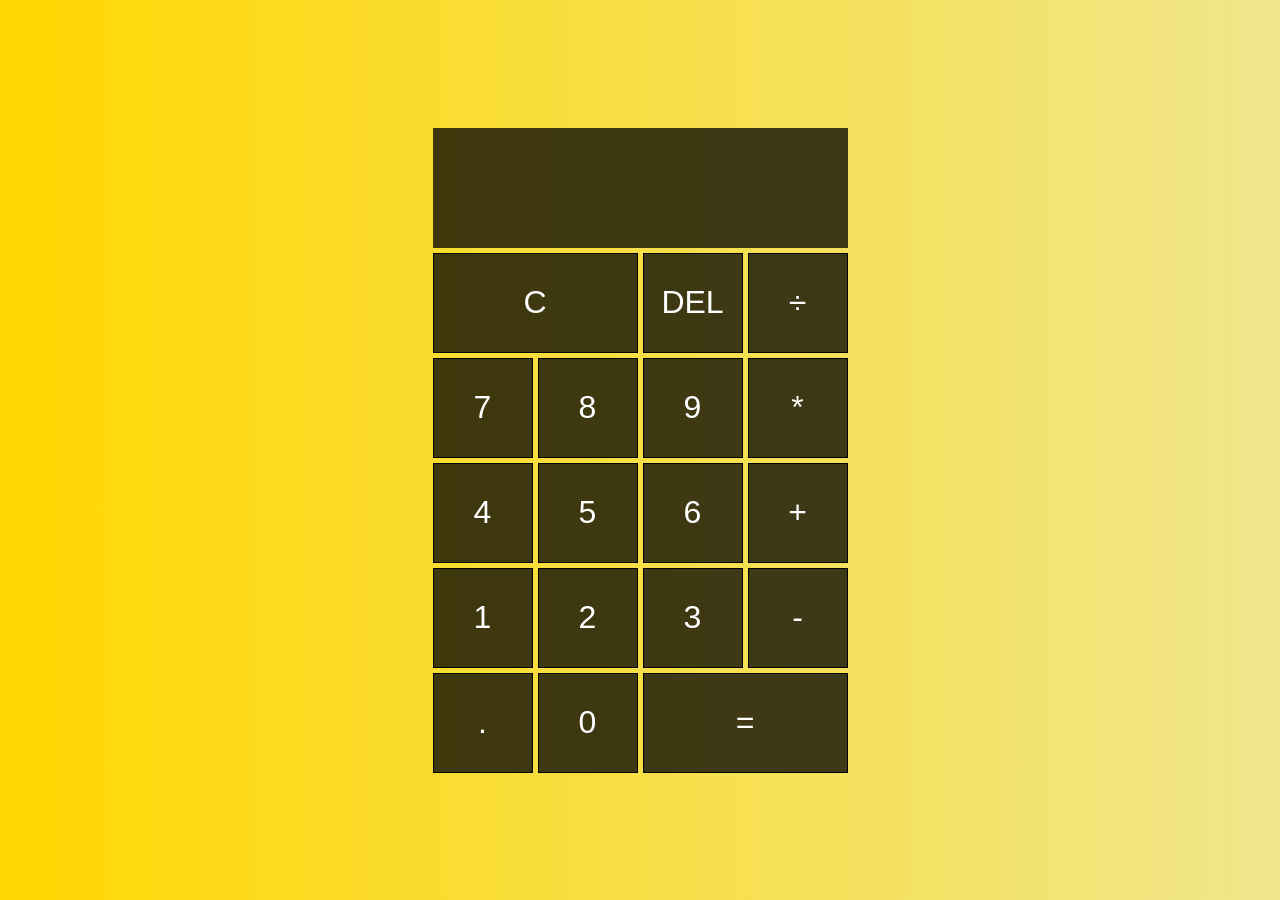
<file: index.html>
<!DOCTYPE html>
<html lang = "en">
<head>
  <meta charset = "UTF-8">
  <meta name = "viewport" content = "width=device-width, initial-scale=1.0">
  <meta http-equiv = "X-UA-Compatible" content = "ie=edge">
  <title>SuperCalc</title>
  <link rel="stylesheet" href="styles.css">
  <script src = "script.js" defer></script>
</head>
<body>
  <div class = "calculator-grid">
  <div class = "output">
  <div data-previous-operand class = "previous-operand"></div>
  <div data-current-operand class  = "current-operand"></div>
    </div>
    <button data-all-clear class = "span-two">C</button>
    <button data-delete>DEL</button>
    <button data-operation>÷</button>
    <button data-number>7</button>
    <button data-number>8</button>
    <button data-number>9</button>
    <button data-operation>*</button>
    <button data-number>4</button>
    <button data-number>5</button>
    <button data-number>6</button>
    <button data-operation>+</button>
    <button data-number>1</button>
    <button data-number>2</button>
    <button data-number>3</button>
    <button data-operation>-</button>
    <button data-number>.</button>
    <button data-number>0</button>
    <button data-equals class = "span-two"> = </button>
  </div>
</body>
</html>
</file>
<file: styles.css>
*, *::before, *::after {
  box-sizing : border-box;
  font-family: Arial, sans-serif;
  font-weight: normal;
}

body {
  padding   : 0;
  margin    : 0;
  background: linear-gradient(to right, #ffd700, #f0e68c);
}

.calculator-grid {
  display              : grid;
  justify-content      : center;
  align-content        : center;
  min-height           : 100vh;
  grid-template-columns: repeat(4, 100px);
  grid-template-rows   : minmax(120px, auto) repeat(5, 100px);
  gap                  : 5px;
}

.calculator-grid > button {
  cursor          : pointer;
  font-size       : 2rem;
  border          : 1px solid black;
  outline         : none;
  background-color: rgba(0, 0, 0, .75);
  color           : white;
}

.calculator-grid > button:hover {
  background-color: rgba(0, 0, 0, .9);
}

.span-two {
  grid-column: span 2;
}

.output {
  grid-column     : 1 / -1;
  background-color: rgba(0, 0, 0, .75);
  display         : flex;
  align-items     : flex-end;
  justify-content : space-around;
  flex-direction  : column;
  padding         : 10px;
  word-wrap       : break-word;
  word-break      : break-all;
}

.output .previous-operand {
  color    : rgba(255, 255, 255, .75);
  font-size: 1.5rem;
}

.output .current-operand {
  color    : white;
  font-size: 2.5rem;
}
</file>
<file: Calculator.css>
*, *::before, *::after {
  box-sizing : border-box;
  font-family: Arial, sans-serif;
  font-weight: normal;
}

body {
  padding   : 0;
  margin    : 0;
  background: linear-gradient(to right, #ffd700, #f0e68c);
}

.calculator-grid {
  display              : grid;
  justify-content      : center;
  align-content        : center;
  min-height           : 100vh;
  grid-template-columns: repeat(4, 100px);
  grid-template-rows   : minmax(120px, auto) repeat(5, 100px);
  gap                  : 5px;
}

.calculator-grid > button {
  cursor          : pointer;
  font-size       : 2rem;
  border          : 1px solid black;
  outline         : none;
  background-color: rgba(0, 0, 0, .75);
  color           : white;
}

.calculator-grid > button:hover {
  background-color: rgba(0, 0, 0, .9);
}

.span-two {
  grid-column: span 2;
}

.output {
  grid-column     : 1 / -1;
  background-color: rgba(0, 0, 0, .75);
  display         : flex;
  align-items     : flex-end;
  justify-content : space-around;
  flex-direction  : column;
  padding         : 10px;
  word-wrap       : break-word;
  word-break      : break-all;
}

.output .previous-operand {
  color    : rgba(255, 255, 255, .75);
  font-size: 1.5rem;
}

.output .current-operand {
  color    : white;
  font-size: 2.5rem;
}
</file>
